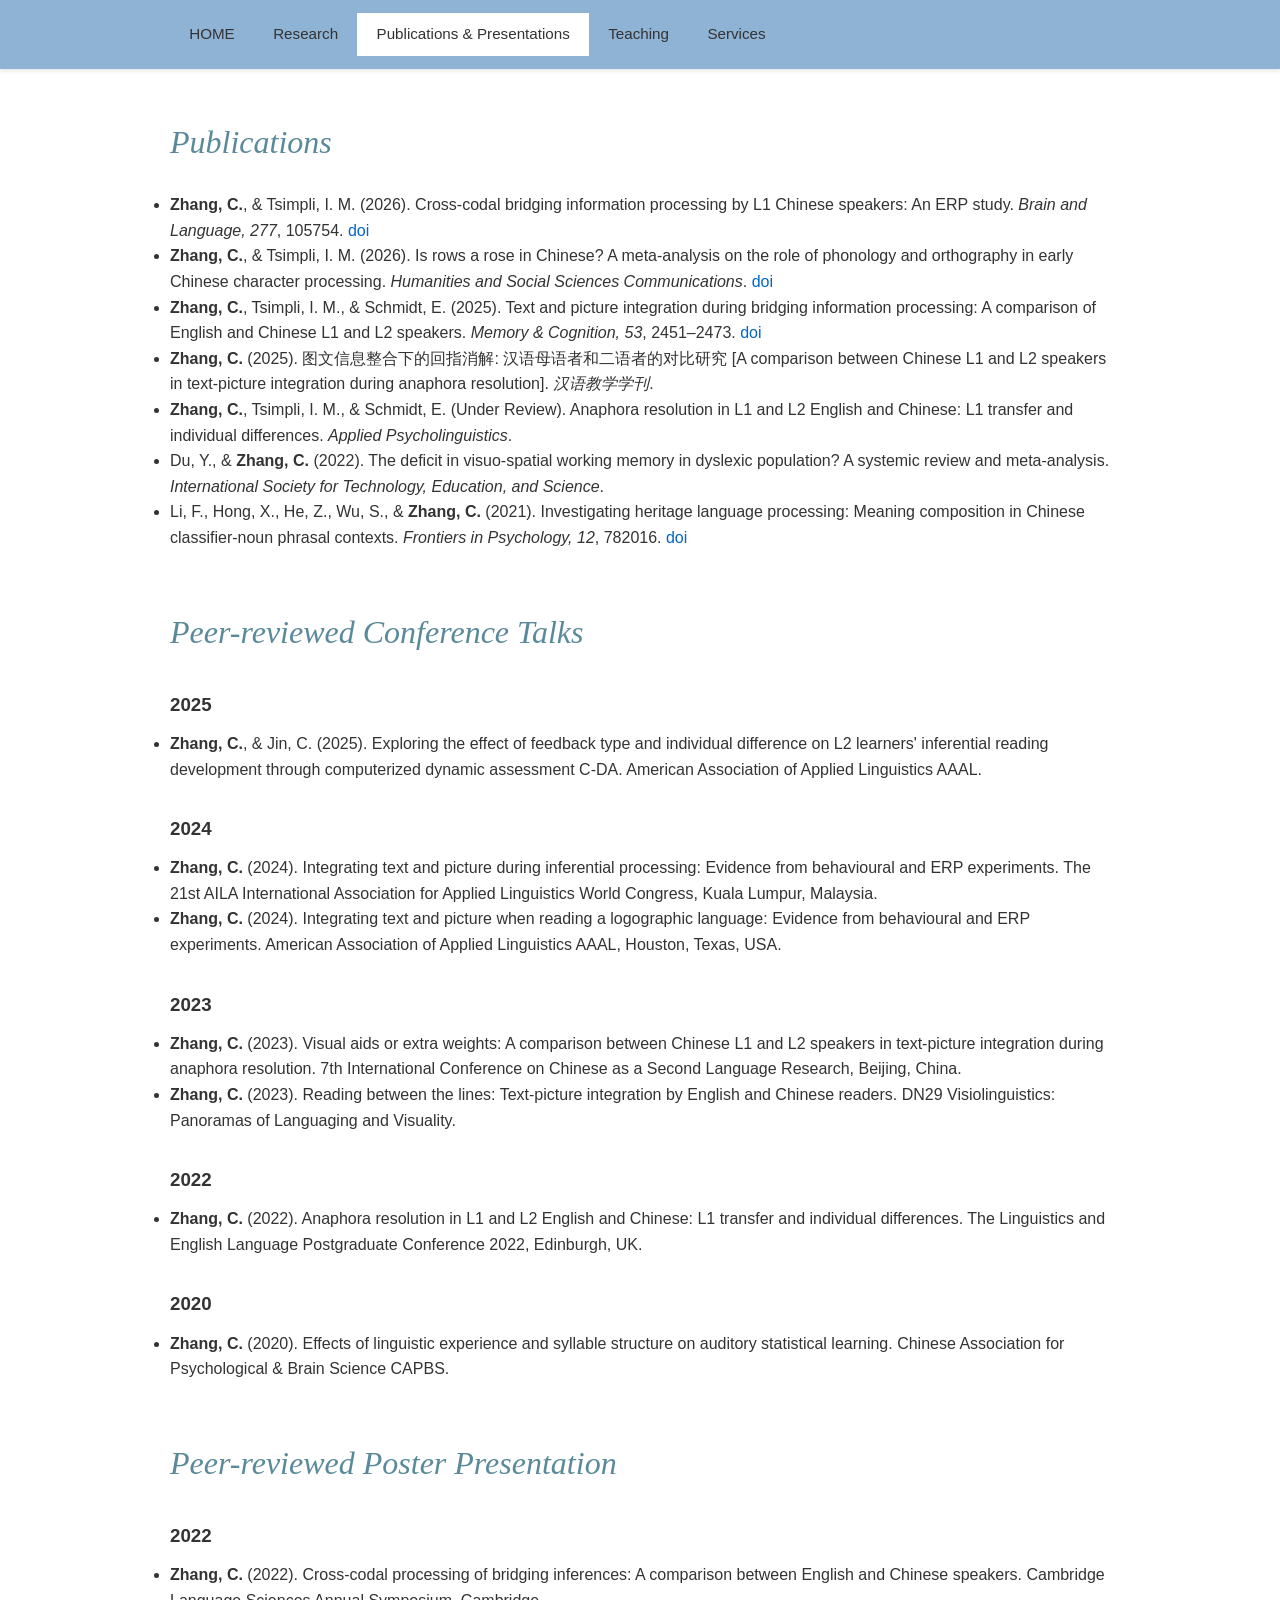
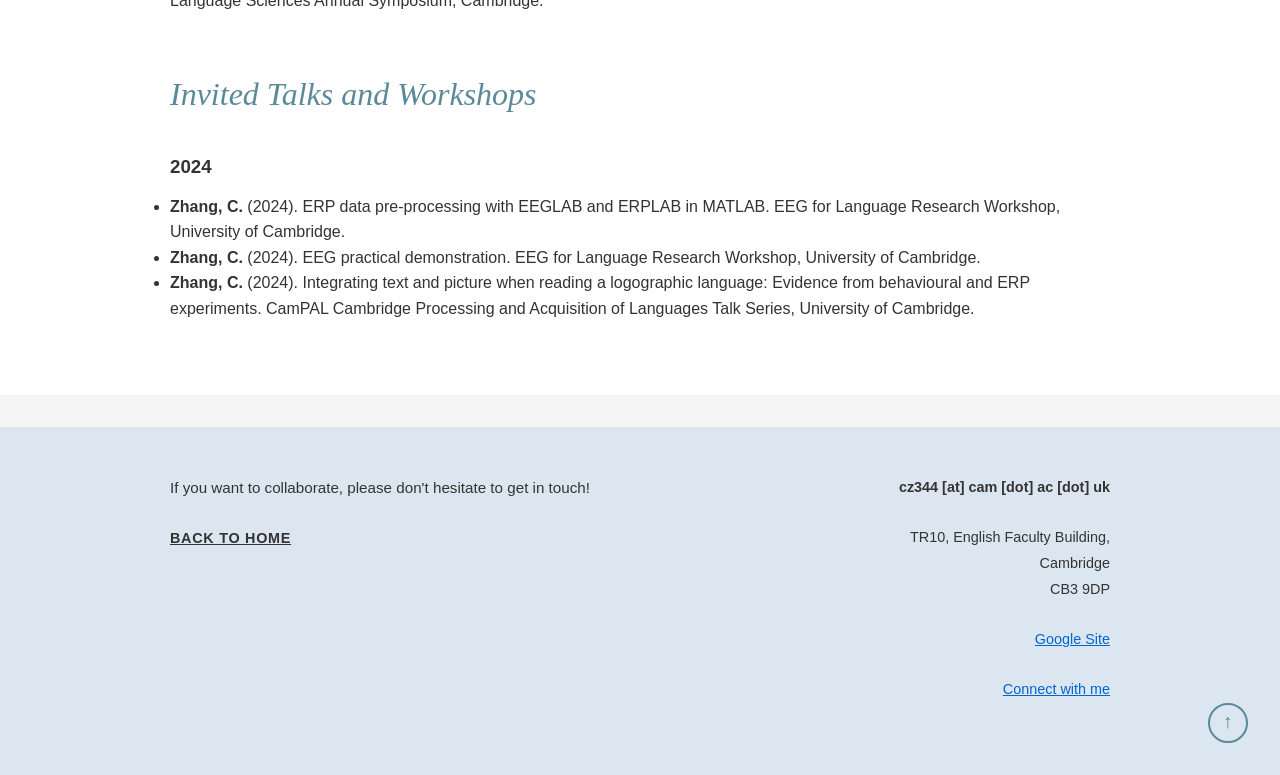
<file: publications.html>
<!DOCTYPE html>
<html lang="en">
<head>
    <meta charset="UTF-8">
    <meta name="viewport" content="width=device-width, initial-scale=1.0">
    <title>Publications & Presentations - Chenyi Zhang</title>
    <link rel="stylesheet" href="styles.css">
</head>
<body>
    <!-- Navigation -->
    <nav class="navbar">
        <div class="container">
            <ul class="nav-menu">
                <li><a href="index.html">HOME</a></li>
                <li><a href="research.html">Research</a></li>
                <li><a href="publications.html" class="nav-active">Publications & Presentations</a></li>
                <li><a href="teaching.html">Teaching</a></li>
                <li><a href="services.html">Services</a></li>
            </ul>
        </div>
    </nav>

    <!-- Main Content -->
    <main class="main-content publications-page">
    <section class="section">
        <div class="container publications-container">

            <h1>Publications</h1>

            <ul class="publication-list">
                <li>
                    <strong>Zhang, C.</strong>, &amp; Tsimpli, I. M. (2026).
                    Cross-codal bridging information processing by L1 Chinese speakers: An ERP study.
                    <em>Brain and Language, 277</em>, 105754.
                    <a href="https://doi.org/10.1016/j.bandl.2026.105754" target="_blank" rel="noopener">doi</a>
                </li>

                <li>
                    <strong>Zhang, C.</strong>, &amp; Tsimpli, I. M. (2026).
                    Is rows a rose in Chinese? A meta-analysis on the role of phonology and orthography in early Chinese character processing.
                    <em>Humanities and Social Sciences Communications</em>.
                    <a href="https://doi.org/10.1057/s41599-026-07818-4" target="_blank" rel="noopener">doi</a>
                </li>

                <li>
                    <strong>Zhang, C.</strong>, Tsimpli, I. M., &amp; Schmidt, E. (2025).
                    Text and picture integration during bridging information processing:
                    A comparison of English and Chinese L1 and L2 speakers.
                    <em>Memory &amp; Cognition, 53</em>, 2451–2473.
                    <a href="https://doi.org/10.3758/s13421-025-01720-1" target="_blank" rel="noopener">doi</a>
                </li>

                <li>
                    <strong>Zhang, C.</strong> (2025).
                    图文信息整合下的回指消解: 汉语母语者和二语者的对比研究
                    [A comparison between Chinese L1 and L2 speakers in text-picture integration during anaphora resolution].
                    <em>汉语教学学刊</em>.
                </li>

                <li>
                    <strong>Zhang, C.</strong>, Tsimpli, I. M., &amp; Schmidt, E. (Under Review).
                    Anaphora resolution in L1 and L2 English and Chinese:
                    L1 transfer and individual differences.
                    <em>Applied Psycholinguistics</em>.
                </li>

                <li>
                    Du, Y., &amp; <strong>Zhang, C.</strong> (2022).
                    The deficit in visuo-spatial working memory in dyslexic population?
                    A systemic review and meta-analysis.
                    <em>International Society for Technology, Education, and Science</em>.
                </li>
                <li>
                    Li, F., Hong, X., He, Z., Wu, S., &amp; <strong>Zhang, C.</strong> (2021).
                    Investigating heritage language processing:
                    Meaning composition in Chinese classifier-noun phrasal contexts.
                    <em>Frontiers in Psychology, 12</em>, 782016.
                    <a href="https://doi.org/10.3389/fpsyg.2021.782016" target="_blank" rel="noopener">doi</a>
                </li>
            </ul>


            <h1>Peer-reviewed Conference Talks</h1>

            <h3 class="presentation-year">2025</h3>
            <ul class="publication-list">
                <li>
                    <strong>Zhang, C.</strong>, &amp; Jin, C. (2025).
                    Exploring the effect of feedback type and individual difference on L2 learners' inferential reading development through computerized dynamic assessment C-DA.
                    American Association of Applied Linguistics AAAL.
                </li>
            </ul>

            <h3 class="presentation-year">2024</h3>
            <ul class="publication-list">
                <li>
                    <strong>Zhang, C.</strong> (2024).
                    Integrating text and picture during inferential processing:
                    Evidence from behavioural and ERP experiments.
                    The 21st AILA International Association for Applied Linguistics World Congress,
                    Kuala Lumpur, Malaysia.
                </li>

                <li>
                    <strong>Zhang, C.</strong> (2024).
                    Integrating text and picture when reading a logographic language:
                    Evidence from behavioural and ERP experiments.
                    American Association of Applied Linguistics AAAL,
                    Houston, Texas, USA.
                </li>
            </ul>

            <h3 class="presentation-year">2023</h3>
            <ul class="publication-list">
                <li>
                    <strong>Zhang, C.</strong> (2023).
                    Visual aids or extra weights:
                    A comparison between Chinese L1 and L2 speakers in text-picture integration during anaphora resolution.
                    7th International Conference on Chinese as a Second Language Research,
                    Beijing, China.
                </li>

                <li>
                    <strong>Zhang, C.</strong> (2023).
                    Reading between the lines:
                    Text-picture integration by English and Chinese readers.
                    DN29 Visiolinguistics: Panoramas of Languaging and Visuality.
                </li>
            </ul>

            <h3 class="presentation-year">2022</h3>
            <ul class="publication-list">
                <li>
                    <strong>Zhang, C.</strong> (2022).
                    Anaphora resolution in L1 and L2 English and Chinese:
                    L1 transfer and individual differences.
                    The Linguistics and English Language Postgraduate Conference 2022,
                    Edinburgh, UK.
                </li>
            </ul>

            <h3 class="presentation-year">2020</h3>
            <ul class="publication-list">
                <li>
                    <strong>Zhang, C.</strong> (2020).
                    Effects of linguistic experience and syllable structure on auditory statistical learning.
                    Chinese Association for Psychological &amp; Brain Science CAPBS.
                </li>
            </ul>


            <h1>Peer-reviewed Poster Presentation</h1>

            <h3 class="presentation-year">2022</h3>
            <ul class="publication-list">
                <li>
                    <strong>Zhang, C.</strong> (2022).
                    Cross-codal processing of bridging inferences:
                    A comparison between English and Chinese speakers.
                    Cambridge Language Sciences Annual Symposium,
                    Cambridge.
                </li>
            </ul>


            <h1>Invited Talks and Workshops</h1>

            <h3 class="presentation-year">2024</h3>
            <ul class="publication-list">
                <li>
                    <strong>Zhang, C.</strong> (2024).
                    ERP data pre-processing with EEGLAB and ERPLAB in MATLAB.
                    EEG for Language Research Workshop,
                    University of Cambridge.
                </li>

                <li>
                    <strong>Zhang, C.</strong> (2024).
                    EEG practical demonstration.
                    EEG for Language Research Workshop,
                    University of Cambridge.
                </li>

                <li>
                    <strong>Zhang, C.</strong> (2024).
                    Integrating text and picture when reading a logographic language:
                    Evidence from behavioural and ERP experiments.
                    CamPAL Cambridge Processing and Acquisition of Languages Talk Series,
                    University of Cambridge.
                </li>
            </ul>

        </div>
    </section>
</main>
    <!-- Footer -->
    <footer class="footer">
        <div class="footer-content">
            <div class="footer-left">
                <p>If you want to collaborate, please don't hesitate to get in touch!</p>
                <p><a href="index.html" class="back-link">BACK TO HOME</a></p>
            </div>
            <div class="footer-right">
                <p><strong>cz344 [at] cam [dot] ac [dot] uk</strong></p>
                <p>TR10, English Faculty Building,<br>Cambridge<br>CB3 9DP</p>
                <p><a href="#" target="_blank">Google Site</a></p>
                <p><a href="#" target="_blank">Connect with me</a></p>
            </div>
        </div>
        <a href="index.html" class="scroll-to-top">↑</a>
    </footer>
</body>
</html>
</file>
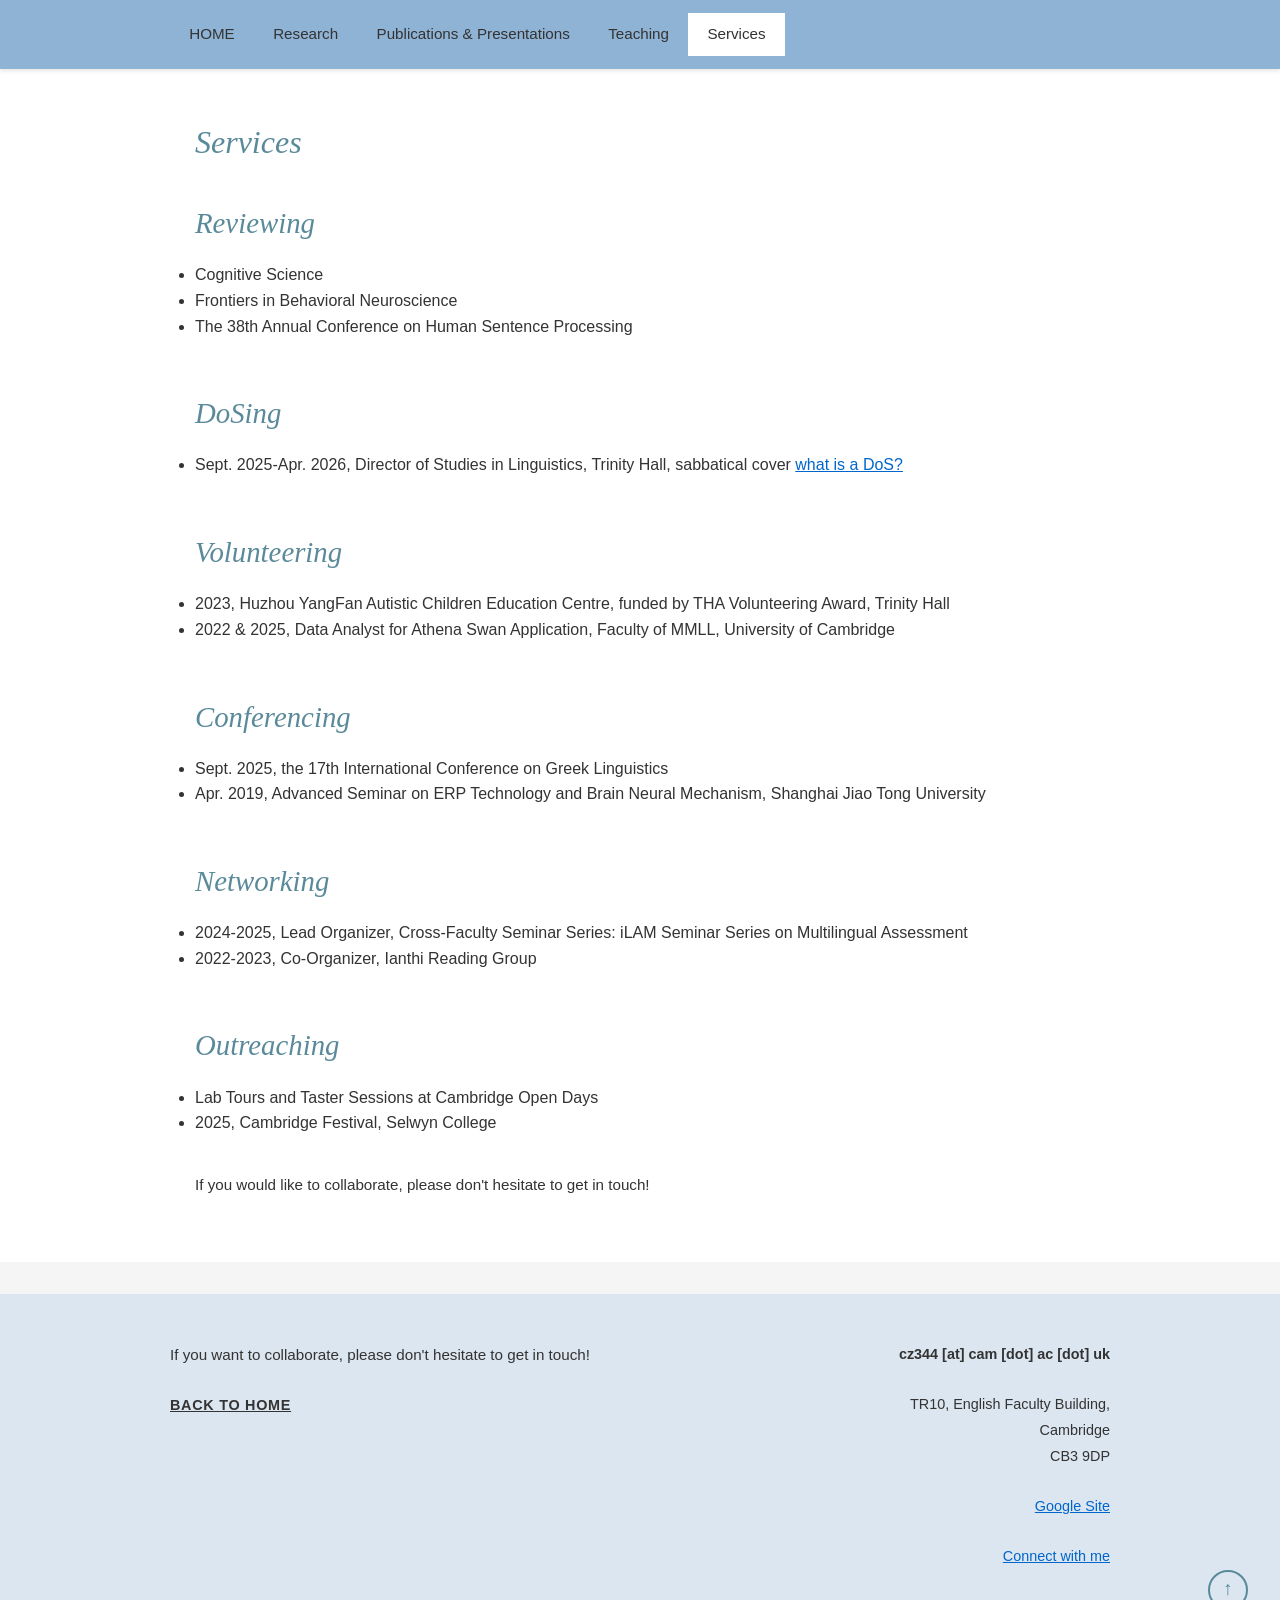
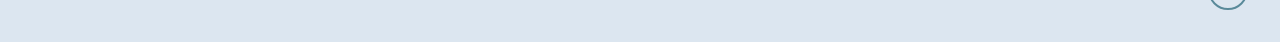
<file: services.html>
<!DOCTYPE html>
<html lang="en">
<head>
    <meta charset="UTF-8">
    <meta name="viewport" content="width=device-width, initial-scale=1.0">
    <title>Services - Chenyi Zhang</title>
    <link rel="stylesheet" href="styles.css">
</head>
<body>
    <!-- Navigation -->
    <nav class="navbar">
        <div class="container">
            <ul class="nav-menu">
                <li><a href="index.html">HOME</a></li>
                <li><a href="research.html">Research</a></li>
                <li><a href="publications.html">Publications & Presentations</a></li>
                <li><a href="teaching.html">Teaching</a></li>
                <li><a href="services.html" class="nav-active">Services</a></li>
            </ul>
        </div>
    </nav>

    <!-- Main Content -->
<main class="main-content services-page">
    <section class="section">
        <div class="container publications-container services-container">

            <h1>Services</h1>

            <h2>Reviewing</h2>
            <ul class="publication-list">
                <li>Cognitive Science</li>
                <li>Frontiers in Behavioral Neuroscience</li>
                <li>The 38th Annual Conference on Human Sentence Processing</li>
            </ul>

            <h2>DoSing</h2>
            <ul class="publication-list">
                <li>
                    Sept. 2025-Apr. 2026, Director of Studies in Linguistics,
                    Trinity Hall, sabbatical cover
                    <a href="https://www.seniortutors.admin.cam.ac.uk/files/dos_role.pdf" target="_blank" rel="noopener">
                        what is a DoS?
                    </a>
                </li>
            </ul>

            <h2>Volunteering</h2>
            <ul class="publication-list">
                <li>
                    2023, Huzhou YangFan Autistic Children Education Centre,
                    funded by THA Volunteering Award, Trinity Hall
                </li>

                <li>
                    2022 &amp; 2025, Data Analyst for Athena Swan Application,
                    Faculty of MMLL, University of Cambridge
                </li>
            </ul>

            <h2>Conferencing</h2>
            <ul class="publication-list">
                <li>
                    Sept. 2025, the 17th International Conference on Greek Linguistics
                </li>

                <li>
                    Apr. 2019, Advanced Seminar on ERP Technology and Brain Neural Mechanism,
                    Shanghai Jiao Tong University
                </li>
            </ul>

            <h2>Networking</h2>
            <ul class="publication-list">
                <li>
                    2024-2025, Lead Organizer, Cross-Faculty Seminar Series:
                    iLAM Seminar Series on Multilingual Assessment
                </li>

                <li>
                    2022-2023, Co-Organizer, Ianthi Reading Group
                </li>
            </ul>

            <h2>Outreaching</h2>
            <ul class="publication-list">
                <li>
                    Lab Tours and Taster Sessions at Cambridge Open Days
                </li>

                <li>
                    2025, Cambridge Festival, Selwyn College
                </li>
            </ul>

            <p class="collaboration-note">
                If you would like to collaborate, please don't hesitate to get in touch!
            </p>

        </div>
    </section>
</main>

    <!-- Footer -->
    <footer class="footer">
        <div class="footer-content">
            <div class="footer-left">
                <p>If you want to collaborate, please don't hesitate to get in touch!</p>
                <p><a href="index.html" class="back-link">BACK TO HOME</a></p>
            </div>
            <div class="footer-right">
                <p><strong>cz344 [at] cam [dot] ac [dot] uk</strong></p>
                <p>TR10, English Faculty Building,<br>Cambridge<br>CB3 9DP</p>
                <p><a href="#" target="_blank">Google Site</a></p>
                <p><a href="#" target="_blank">Connect with me</a></p>
            </div>
        </div>
        <a href="index.html" class="scroll-to-top">↑</a>
    </footer>
</body>
</html>
</file>
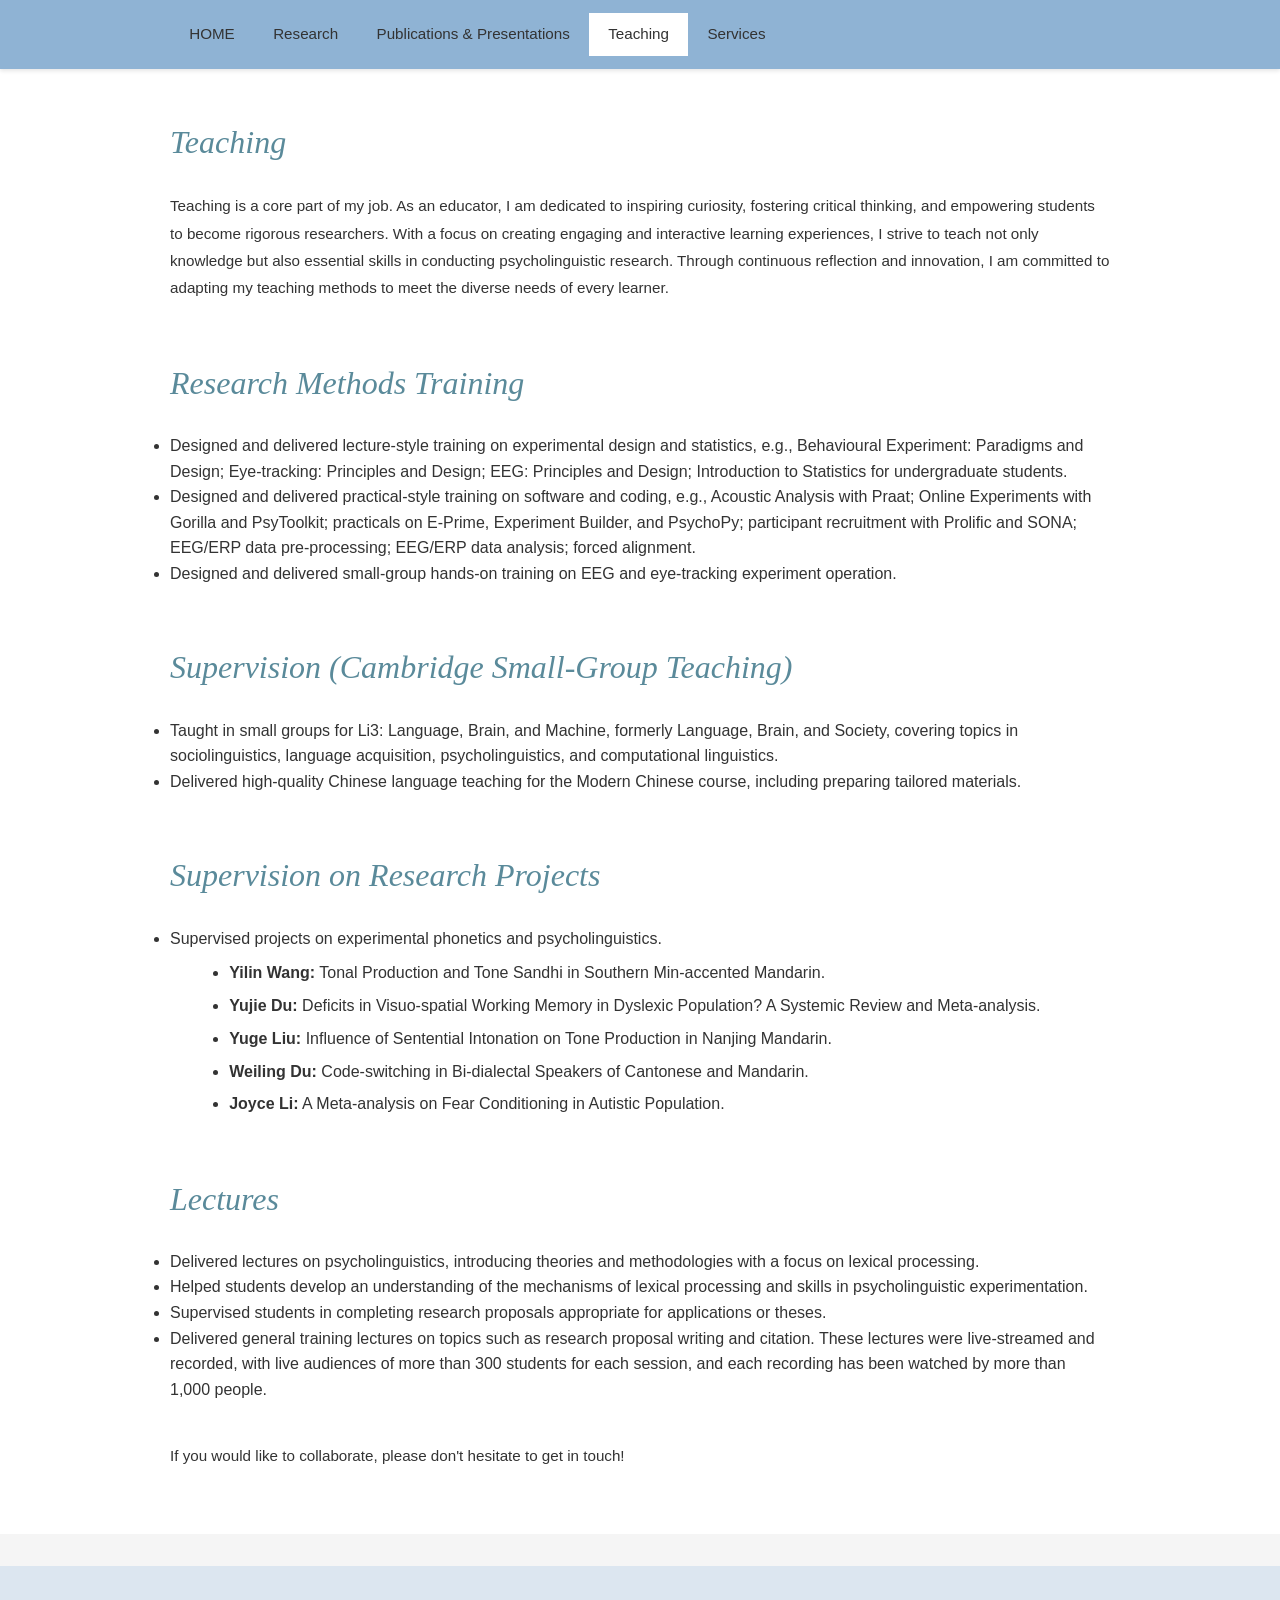
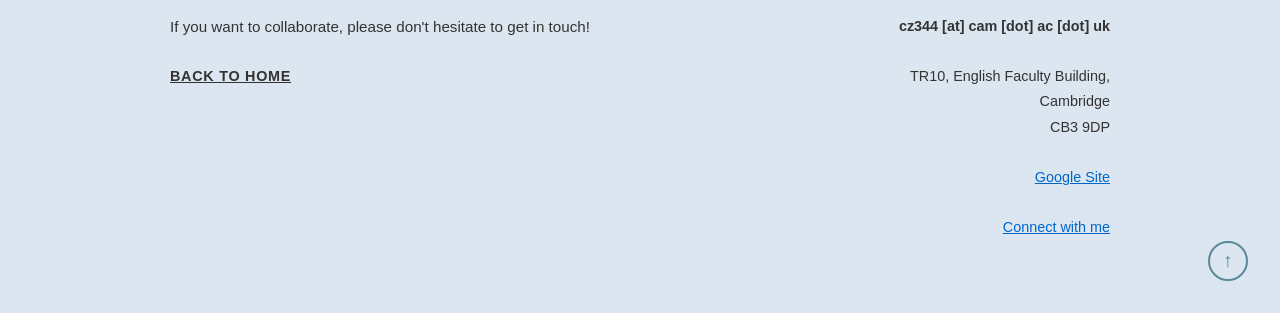
<file: teaching.html>
<!DOCTYPE html>
<html lang="en">
<head>
    <meta charset="UTF-8">
    <meta name="viewport" content="width=device-width, initial-scale=1.0">
    <title>Teaching - Chenyi Zhang</title>
    <link rel="stylesheet" href="styles.css">
</head>
<body>
    <!-- Navigation -->
    <nav class="navbar">
        <div class="container">
            <ul class="nav-menu">
                <li><a href="index.html">HOME</a></li>
                <li><a href="research.html">Research</a></li>
                <li><a href="publications.html">Publications & Presentations</a></li>
                <li><a href="teaching.html" class="nav-active">Teaching</a></li>
                <li><a href="services.html">Services</a></li>
            </ul>
        </div>
    </nav>

    <!-- Main Content -->
    <section class="section">
        <div class="container publications-container teaching-container">

            <h1>Teaching</h1>

            <p class="teaching-intro">
                Teaching is a core part of my job. As an educator, I am dedicated to inspiring curiosity,
                fostering critical thinking, and empowering students to become rigorous researchers.
                With a focus on creating engaging and interactive learning experiences, I strive to teach
                not only knowledge but also essential skills in conducting psycholinguistic research.
                Through continuous reflection and innovation, I am committed to adapting my teaching
                methods to meet the diverse needs of every learner.
            </p>

            <h1>Research Methods Training</h1>

            <ul class="publication-list">
                <li>
                    Designed and delivered lecture-style training on experimental design and statistics,
                    e.g., Behavioural Experiment: Paradigms and Design; Eye-tracking: Principles and Design;
                    EEG: Principles and Design; Introduction to Statistics for undergraduate students.
                </li>

                <li>
                    Designed and delivered practical-style training on software and coding,
                    e.g., Acoustic Analysis with Praat; Online Experiments with Gorilla and PsyToolkit;
                    practicals on E-Prime, Experiment Builder, and PsychoPy; participant recruitment
                    with Prolific and SONA; EEG/ERP data pre-processing; EEG/ERP data analysis;
                    forced alignment.
                </li>

                <li>
                    Designed and delivered small-group hands-on training on EEG and eye-tracking
                    experiment operation.
                </li>
            </ul>

            <h1>Supervision (Cambridge Small-Group Teaching)</h1>

            <ul class="publication-list">
                <li>
                    Taught in small groups for Li3: Language, Brain, and Machine, formerly Language,
                    Brain, and Society, covering topics in sociolinguistics, language acquisition,
                    psycholinguistics, and computational linguistics.
                </li>

                <li>
                    Delivered high-quality Chinese language teaching for the Modern Chinese course,
                    including preparing tailored materials.
                </li>
            </ul>

            <h1>Supervision on Research Projects</h1>

            <ul class="publication-list teaching-project-list">
                <li>
                    Supervised projects on experimental phonetics and psycholinguistics.
            
                    <ul class="student-projects">
                        <li>
                            <strong>Yilin Wang:</strong> Tonal Production and Tone Sandhi in Southern Min-accented Mandarin.
                        </li>
            
                        <li>
                            <strong>Yujie Du:</strong> Deficits in Visuo-spatial Working Memory in Dyslexic Population?
                            A Systemic Review and Meta-analysis.
                        </li>
            
                        <li>
                            <strong>Yuge Liu:</strong> Influence of Sentential Intonation on Tone Production in Nanjing Mandarin.
                        </li>
            
                        <li>
                            <strong>Weiling Du:</strong> Code-switching in Bi-dialectal Speakers of Cantonese and Mandarin.
                        </li>
            
                        <li>
                            <strong>Joyce Li:</strong> A Meta-analysis on Fear Conditioning in Autistic Population.
                        </li>
                    </ul>
                </li>
            </ul>

            <h1>Lectures</h1>

            <ul class="publication-list">
                <li>
                    Delivered lectures on psycholinguistics, introducing theories and methodologies
                    with a focus on lexical processing.
                </li>

                <li>
                    Helped students develop an understanding of the mechanisms of lexical processing
                    and skills in psycholinguistic experimentation.
                </li>

                <li>
                    Supervised students in completing research proposals appropriate for applications
                    or theses.
                </li>

                <li>
                    Delivered general training lectures on topics such as research proposal writing
                    and citation. These lectures were live-streamed and recorded, with live audiences
                    of more than 300 students for each session, and each recording has been watched
                    by more than 1,000 people.
                </li>
            </ul>

            <p class="collaboration-note">
                If you would like to collaborate, please don't hesitate to get in touch!
            </p>

        </div>
    </section>
</main>

    <!-- Footer -->
    <footer class="footer">
        <div class="footer-content">
            <div class="footer-left">
                <p>If you want to collaborate, please don't hesitate to get in touch!</p>
                <p><a href="index.html" class="back-link">BACK TO HOME</a></p>
            </div>
            <div class="footer-right">
                <p><strong>cz344 [at] cam [dot] ac [dot] uk</strong></p>
                <p>TR10, English Faculty Building,<br>Cambridge<br>CB3 9DP</p>
                <p><a href="#" target="_blank">Google Site</a></p>
                <p><a href="#" target="_blank">Connect with me</a></p>
            </div>
        </div>
        <a href="index.html" class="scroll-to-top">↑</a>
    </footer>
</body>
</html>
</file>
<file: styles.css>
/* Global Styles */
* {
    margin: 0;
    padding: 0;
    box-sizing: border-box;
}

html {
    scroll-behavior: smooth;
}

body {
    font-family: 'Segoe UI', Tahoma, Geneva, Verdana, sans-serif;
    line-height: 1.6;
    color: #333;
    background-color: #f5f5f5;
}

.container {
    max-width: 1000px;
    margin: 0 auto;
    padding: 0 30px;
}

a {
    color: #0066cc;
    text-decoration: none;
}

a:hover {
    text-decoration: underline;
}

/* Navigation */
.navbar {
    background-color: #8fb3d4;
    padding: 0.8rem 0;
    position: sticky;
    top: 0;
    box-shadow: 0 2px 4px rgba(0,0,0,0.1);
    z-index: 100;
}

.navbar .container {
    display: flex;
    justify-content: flex-start;
    align-items: center;
}

.nav-menu {
    display: flex;
    list-style: none;
    gap: 0;
    margin: 0;
    flex-wrap: wrap;
}

.nav-menu li {
    margin: 0;
}

.nav-menu a {
    color: #333;
    padding: 0.6rem 1.2rem;
    display: block;
    transition: background-color 0.3s ease;
    text-decoration: none;
    font-size: 0.95rem;
    white-space: nowrap;
}

.nav-menu a.nav-active {
    background-color: #fff;
    font-weight: 500;
}

.nav-menu a:hover {
    background-color: rgba(255,255,255,0.7);
    text-decoration: none;
}

/* Hero / Homepage Banner */
.hero {
    min-height: 490px;
    padding: 0;
    background-image:
        linear-gradient(rgba(255, 255, 255, 0.55), rgba(255, 255, 255, 0.55)),
        url("background.jpg");
    background-size: cover;
    background-position: center;
    background-repeat: no-repeat;
    position: relative;
    display: flex;
    align-items: center;
}

/* Remove the dark overlay from your old version */
.hero::before {
    content: none;
}

.hero-content {
    position: relative;
    z-index: 1;
    width: 100%;
    max-width: 1000px;
    margin: 0 auto;
    padding: 0 30px;
}

.hero-greeting {
    font-size: 1.4rem;
    font-weight: 400;
    margin-bottom: 0.5rem;
    color: #333;
}

.hero-name {
    font-size: 4rem;
    font-weight: 400;
    font-family: Georgia, serif;
    font-style: italic;
    color: #333;
    margin-bottom: 1rem;
}

.hero-tagline {
    font-size: 1.3rem;
    color: #333;
    margin-bottom: 1rem;
}

.hero-credit {
    font-size: 0.9rem;
    color: #333;
    max-width: 620px;
}

/* Profile card on homepage */
.hero-right .profile-card {
    width: 280px;
    background-color: rgba(255, 255, 255, 0.92);
    padding: 2rem 1.5rem;
    text-align: center;
    box-shadow: 0 4px 12px rgba(0, 0, 0, 0.12);
}

/* Circular profile image container */
.hero-right .profile-image {
    width: 140px;
    height: 140px;
    margin: 0 auto 1.2rem auto;
    border-radius: 50%;
    overflow: hidden;
}

/* Actual profile photo */
.hero-right .profile-image img {
    width: 100%;
    height: 100%;
    object-fit: cover;
    display: block;
}

/* Move homepage card to the right */
.hero {
    position: relative;
    min-height: 700px;
    display: flex;
    align-items: center;
}

.hero-content {
    width: 100%;
    max-width: 1000px;
    margin: 0 auto;
    padding: 0 30px;
    display: flex;
    align-items: center;
    justify-content: space-between;
    gap: 4rem;
    position: relative;
    z-index: 1;
}

.hero-left {
    flex: 1;
}

.hero-right {
    flex: 0 0 280px;
    display: flex;
    justify-content: flex-end;
    margin-left: auto;
}

/* Keep the card a fixed size */
.hero .profile-card {
    width: 280px;
}

/* Small photo credit at the bottom-left of the banner */
.hero-credit {
    position: absolute;
    left: max(30px, calc((100% - 1000px) / 2 + 30px));
    bottom: 1.2rem;
    z-index: 2;
    font-size: 0.85rem;
    line-height: 1.4;
    color: #333;
    max-width: 650px;
}

/* Sections */
.section {
    padding: 3rem 0;
    background-color: white;
}

.section h1 {
    font-size: 2rem;
    margin-bottom: 2rem;
    color: #5a8a9a;
    font-style: italic;
    font-weight: 400;
    font-family: 'Georgia', serif;
}

.section h2 {
    font-size: 2rem;
    margin-bottom: 2rem;
    color: #5a8a9a;
    font-style: italic;
    font-weight: 400;
    font-family: 'Georgia', serif;
    border-bottom: none;
}

.section p {
    margin-bottom: 1rem;
    font-size: 0.95rem;
    line-height: 1.8;
}

/* About Section */
.about-section {
    background-color: #f9fafb;
}

.about-content p {
    margin-bottom: 1.2rem;
    padding-left: 2.5rem;
    position: relative;
    font-size: 0.95rem;
    line-height: 1.8;
}

.about-content .emoji {
    position: absolute;
    left: 0;
    top: 0;
    font-size: 1.3rem;
    flex-shrink: 0;
    min-width: 2rem;
}

.about-content a {
    color: #0066cc;
    text-decoration: underline;
}

.about-content a:hover {
    text-decoration: underline;
}

/* Main Content for other pages */
.main-content {
    background-color: #f9fafb;
}

/* Research Overview */
.research-overview {
    margin-bottom: 3rem;
}

.research-overview p {
    margin-bottom: 1.2rem;
    font-size: 0.95rem;
    line-height: 1.8;
    text-align: justify;
}

.research-questions {
    list-style: disc;
    margin-left: 2rem;
    margin-bottom: 1.2rem;
}

.research-questions li {
    margin-bottom: 0.6rem;
    font-size: 0.95rem;
    line-height: 1.8;
}

/* Research Projects */
.projects-title {
    font-size: 1.8rem;
    margin-top: 3rem;
    margin-bottom: 2rem;
    color: #5a8a9a;
    font-style: italic;
    font-weight: 400;
    font-family: 'Georgia', serif;
}

.research-project {
    display: grid;
    grid-template-columns: 1fr 1fr;
    gap: 2rem;
    align-items: flex-start;
    margin-bottom: 3rem;
    background-color: white;
    padding: 2rem;
    border-radius: 6px;
    box-shadow: 0 2px 4px rgba(0,0,0,0.05);
}

.research-project:nth-child(even) {
    direction: rtl;
}

.research-project:nth-child(even) > * {
    direction: ltr;
}

.project-media {
    position: relative;
}

.video-placeholder {
    position: relative;
    width: 100%;
    aspect-ratio: 16 / 9;
    background-color: #333;
    border-radius: 6px;
    overflow: hidden;
    display: flex;
    align-items: center;
    justify-content: center;
}

.video-placeholder img {
    width: 100%;
    height: 100%;
    object-fit: cover;
}

.play-button {
    position: absolute;
    width: 60px;
    height: 60px;
    background-color: rgba(255, 255, 255, 0.8);
    border-radius: 50%;
    display: flex;
    align-items: center;
    justify-content: center;
    font-size: 24px;
    color: #333;
    cursor: pointer;
    transition: background-color 0.3s ease;
}

.play-button:hover {
    background-color: white;
}

.project-media img {
    width: 100%;
    height: auto;
    border-radius: 6px;
    display: block;
}

.project-text h3 {
    font-size: 1.3rem;
    margin-bottom: 1rem;
    color: #333;
    font-weight: 600;
}

.project-text p {
    font-size: 0.95rem;
    line-height: 1.8;
    color: #555;
    text-align: justify;
}

/* Footer */
.footer {
    background-color: #dce6f0;
    padding: 3rem 0;
    position: relative;
    margin-top: 2rem;
}

.footer-content {
    display: grid;
    grid-template-columns: 1fr 1fr;
    gap: 3rem;
    max-width: 1000px;
    margin: 0 auto;
    padding: 0 30px;
}

.footer-left {
    display: flex;
    flex-direction: column;
    justify-content: flex-start;
}

.footer-left p {
    font-size: 0.95rem;
    line-height: 1.7;
    color: #333;
    margin-bottom: 1.5rem;
}

.back-link {
    text-decoration: underline;
    color: #333;
    font-weight: 600;
    font-size: 0.9rem;
    letter-spacing: 0.05em;
}

.back-link:hover {
    text-decoration: underline;
}

.footer-right {
    text-align: right;
    font-size: 0.9rem;
    line-height: 1.8;
    color: #333;
}

.footer-right p {
    margin-bottom: 1.5rem;
}

.footer-right a {
    color: #0066cc;
    text-decoration: underline;
}

.footer-right a:hover {
    text-decoration: underline;
}

.scroll-to-top {
    position: absolute;
    bottom: 2rem;
    right: 2rem;
    width: 40px;
    height: 40px;
    border: 2px solid #5a8a9a;
    border-radius: 50%;
    display: flex;
    align-items: center;
    justify-content: center;
    color: #5a8a9a;
    font-size: 1.2rem;
    text-decoration: none;
    transition: all 0.3s ease;
}

.scroll-to-top:hover {
    background-color: #5a8a9a;
    color: white;
}

/* Responsive Design */
@media (max-width: 768px) {
    .hero-content {
        flex-direction: column;
        gap: 2rem;
    }

    .hero-right {
        flex: 0 0 auto;
        width: 100%;
    }

    .hero-name {
        font-size: 2.5rem;
    }

    .hero-greeting {
        font-size: 1.2rem;
    }

    .hero-tagline {
        font-size: 1rem;
    }

    .footer-content {
        grid-template-columns: 1fr;
        gap: 2rem;
    }

    .footer-right {
        text-align: left;
    }

    .nav-menu {
        flex-wrap: wrap;
    }

    .nav-menu a {
        padding: 0.5rem 0.8rem;
        font-size: 0.85rem;
        white-space: normal;
    }

    .research-project {
        grid-template-columns: 1fr;
        gap: 1.5rem;
    }

    .research-project:nth-child(even) {
        direction: ltr;
    }

    .research-project:nth-child(even) > * {
        direction: ltr;
    }
}

/* Homepage layout like Wix */
.hero {
    background: #dce6f0;
    padding: 0;
    min-height: auto;
    display: block;
    position: relative;
}

/* Remove the old overlay */
.hero::before {
    content: none;
}

/* Two-column hero: image area + teal profile panel */
.hero-content {
    max-width: 980px;
    min-height: 810px;
    margin: 0 auto;
    padding: 0;
    display: grid;
    grid-template-columns: 1fr 245px;
    gap: 0;
    align-items: stretch;
    position: relative;
}

/* Left banner image area */
.hero-left {
    position: relative;
    padding: 150px 40px 120px 40px;
    background-image:
        linear-gradient(rgba(255, 255, 255, 0.58), rgba(255, 255, 255, 0.58)),
        url("background.JPG");
    background-size: cover;
    background-position: center;
    background-repeat: no-repeat;
}

/* Main hero text */
.hero-greeting {
    font-family: Georgia, serif;
    font-size: 2rem;
    font-style: italic;
    font-weight: 700;
    color: #000;
    margin-bottom: 1rem;
}

.hero-name {
    font-family: Georgia, serif;
    font-size: 4rem;
    font-style: normal;
    font-weight: 700;
    line-height: 1.1;
    color: #000;
    margin-bottom: 1.8rem;
}

.hero-tagline {
    font-family: Georgia, serif;
    font-size: 1.55rem;
    font-style: italic;
    font-weight: 700;
    color: #000;
    margin-bottom: 0;
}

/* Photo credit at bottom-left of the image area */
.hero-credit {
    position: absolute;
    left: 40px;
    bottom: 120px;
    max-width: 480px;
    font-size: 0.95rem;
    line-height: 1.5;
    color: #222;
    margin: 0;
}

/* Right teal profile panel */
.hero-right {
    background-color: #477b7f;
    color: white;
    display: flex;
    justify-content: center;
    align-items: flex-start;
    padding: 38px 24px;
}

/* Remove white card style */
.hero-right .profile-card {
    width: 100%;
    background: transparent;
    box-shadow: none;
    padding: 0;
    text-align: center;
    color: white;
}

/* Profile image */
.hero-right .profile-image {
    width: 140px;
    height: 140px;
    margin: 0 auto 2rem auto;
    border-radius: 50%;
    overflow: hidden;
}

.hero-right .profile-image img {
    width: 100%;
    height: 100%;
    object-fit: cover;
    display: block;
}

/* Profile text */
.hero-right .profile-card h3 {
    font-family: Georgia, serif;
    font-size: 2rem;
    font-weight: 700;
    color: white;
    margin-bottom: 1.2rem;
}

.hero-right .profile-card p {
    color: white;
    font-size: 1rem;
    line-height: 1.45;
    margin-bottom: 0.7rem;
}

.hero-right .profile-card .chinese-name {
    font-size: 2rem;
    font-weight: 700;
    margin-bottom: 1.3rem;
}

.hero-right .profile-card .phonetic {
    font-weight: 700;
    margin-bottom: 3rem;
}

.hero-right .profile-card .title,
.hero-right .profile-card .affiliation,
.hero-right .profile-card .university {
    font-size: 1rem;
    font-weight: 600;
}

.hero-right .profile-card .email {
    margin-top: 3rem;
    font-size: 1rem;
    font-weight: 600;
}

.hero-right .profile-card .orcid {
    margin-top: 3rem;
    font-size: 1rem;
    font-weight: 600;
}

/* Hide the old horizontal lines inside the card */
.hero-right .profile-card hr {
    display: none;
}

/* Research page paragraph indentation */
.research-overview p {
    text-indent: 2em;
}

/* Make the three research questions more indented */
.research-questions {
    margin-left: 4em;
    padding-left: 1.5em;
}

/* Keep the question text tidy */
.research-questions li {
    padding-left: 0.3em;
    margin-bottom: 0.4rem;
}

.hero-left {
    background-image:
        linear-gradient(rgba(255, 255, 255, 0.58), rgba(255, 255, 255, 0.58)),
        url("background.jpg") !important;
    background-size: cover !important;
    background-position: center !important;
    background-repeat: no-repeat !important;
}

/* More spacing between sections on Publications page */
.publications-container h1,
.publications-container h2 {
    margin-top: 3.5rem !important;
    margin-bottom: 1.5rem !important;
}

/* Keep the first title from having too much space above it */
.publications-container h1:first-child,
.publications-container h2:first-child {
    margin-top: 0 !important;
}

/* More space after each publication/presentation list */
.publication-list {
    margin-bottom: 2.5rem !important;
}

/* More space around year headings */
.presentation-year {
    margin-top: 2rem !important;
    margin-bottom: 0.7rem !important;
}

/* Less extra space immediately after each year list, but still comfortable */
.presentation-year + .publication-list {
    margin-bottom: 1.6rem !important;
}

/* Services page */
.services-page {
    background-color: #f9fafb;
}

.services-container {
    max-width: 950px;
}

/* Keep Services page headings similar to Publications page */
.services-container h1 {
    margin-top: 0 !important;
    margin-bottom: 2rem !important;
}

/* Section headings: Reviewing, DoSing, Volunteering, etc. */
.services-container h2 {
    font-size: 1.8rem;
    margin-top: 3.2rem !important;
    margin-bottom: 1rem !important;
    color: #5a8a9a;
    font-style: italic;
    font-weight: 400;
    font-family: Georgia, serif;
    border-bottom: none;
}

/* First section after Services title should not be too far down */
.services-container h1 + h2 {
    margin-top: 1rem !important;
}

/* Comfortable spacing after each service list */
.services-container .publication-list {
    margin-bottom: 2.2rem !important;
}

/* Link style */
.services-container a {
    color: #0066cc;
    text-decoration: underline;
}

/* Consistent page title style */
.page-title {
    font-size: 2rem !important;
    margin-bottom: 2rem !important;
    color: #5a8a9a !important;
    font-style: italic !important;
    font-weight: 400 !important;
    font-family: Georgia, serif !important;
    border-bottom: none !important;
}

/* Indented student projects on Teaching page */
.teaching-project-list .student-projects {
    margin-top: 0.5rem !important;
    margin-left: 2.5rem !important;
    padding-left: 1.2rem !important;
    list-style-type: disc !important;
}

/* Prevent the general publication-list style from affecting nested student bullets */
.teaching-project-list .student-projects li {
    position: static !important;
    padding-left: 0 !important;
    margin-bottom: 0.35rem !important;
    line-height: 1.7 !important;
}

/* Remove extra custom dash/bullet if your publication-list uses one */
.teaching-project-list .student-projects li::before {
    content: none !important;
}
</file>
